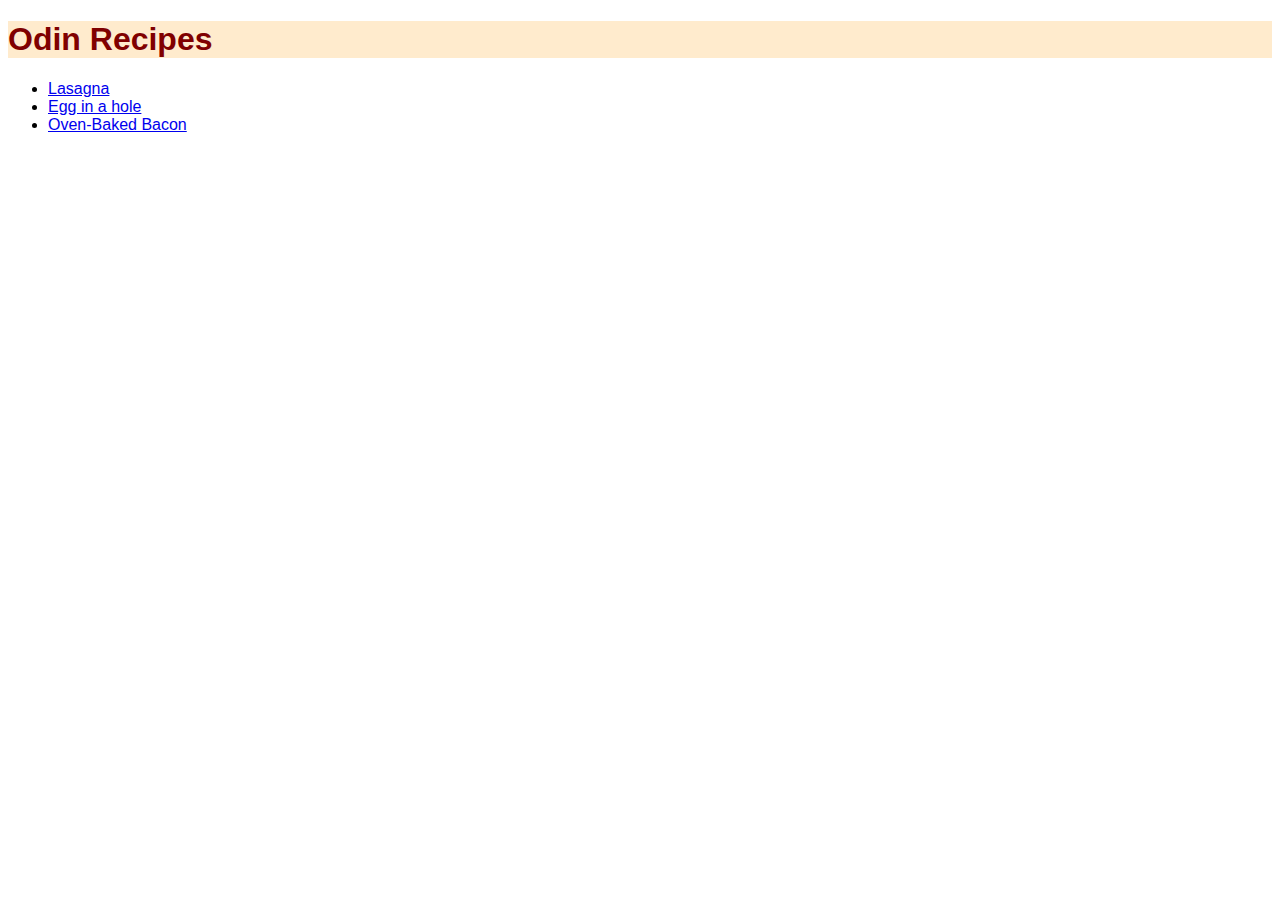
<file: index.html>
<!DOCTYPE html>
<html lang="en">
    <head>
        <meta charset="UTF-8">
        <title>ODIN RECIPES</title>

        <link rel="stylesheet" href="./styles.css">
    </head>
    <body>
        <h1>Odin Recipes</h1>
        <ul>
            <li><a href="./recipes/lasagna.html">Lasagna</a></li>
            <li><a href="./recipes/egg-in-a-hole.html">Egg in a hole</a></li>
            <li><a href="./recipes/oven-baked-bacon.html">Oven-Baked Bacon</a></li>
        </ul>
    </body>
</html>
</file>
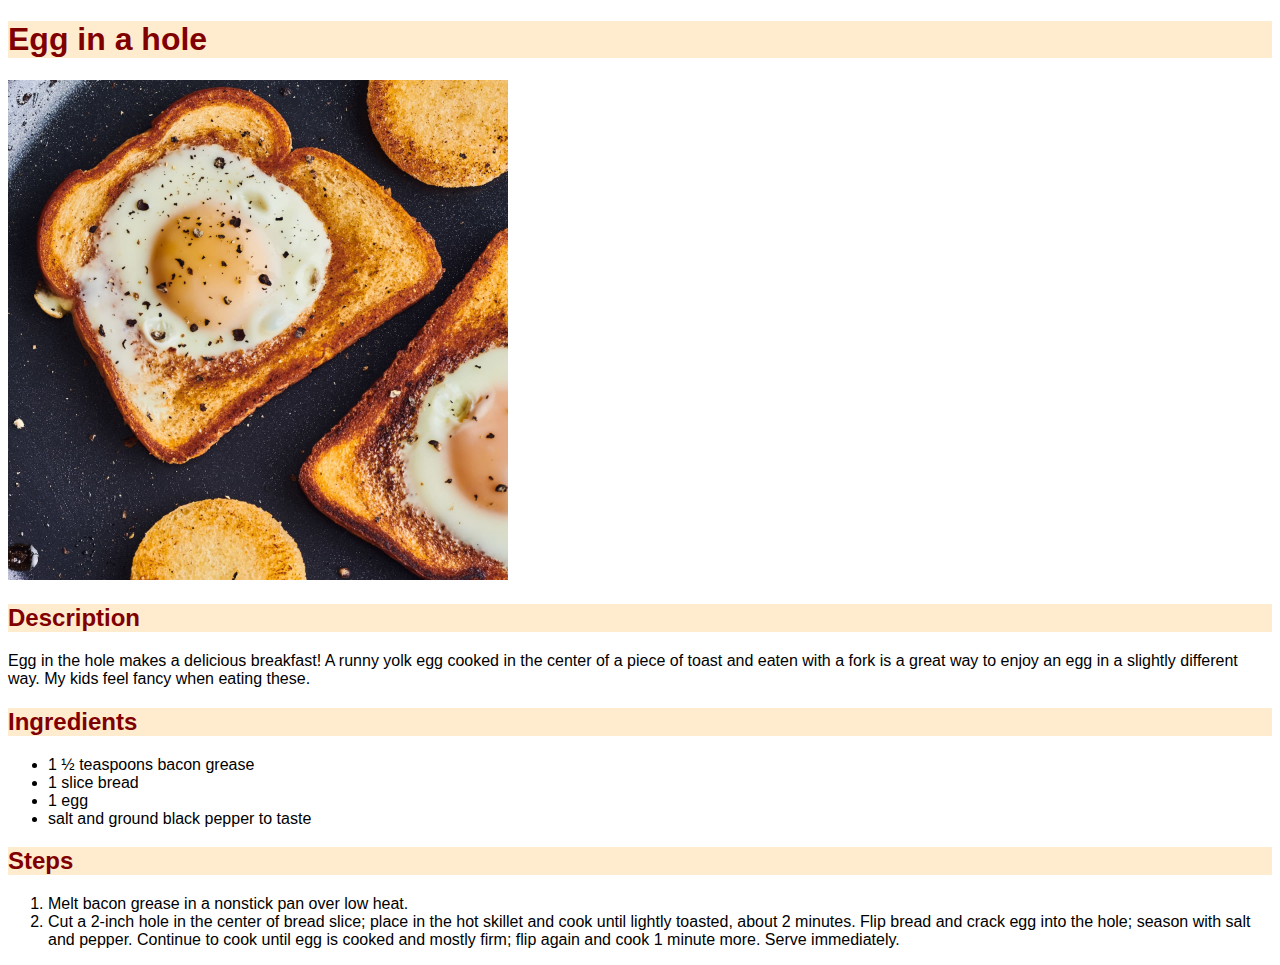
<file: recipes/egg-in-a-hole.html>
<!DOCTYPE html>
<html lang="en">
    <head>
        <meta charset="UTF-8">
        <title>EGG IN A HOLE</title>

        <link rel="stylesheet" href="../styles.css">
    </head>
    <body>
        <h1>Egg in a hole</h1>
        <img src="./egg-in-a-hole.jpeg" alt="tasty egg in a hole">
        <h2>Description</h2>
        <p>Egg in the hole makes a delicious breakfast! A runny yolk egg cooked in the center of a piece of toast and eaten with a fork is a great way to enjoy an egg in a slightly different way. My kids feel fancy when eating these.</p>
        <h2>Ingredients</h2>
        <ul>
            <li>1 ½ teaspoons bacon grease</li>
            <li>1 slice bread</li>
            <li>1 egg</li>
            <li>salt and ground black pepper to taste</li>
        </ul>
        <h2>Steps</h2>
        <ol>
            <li>Melt bacon grease in a nonstick pan over low heat.</li>
            <li>Cut a 2-inch hole in the center of bread slice; place in the hot skillet and cook until lightly toasted, about 2 minutes. Flip bread and crack egg into the hole; season with salt and pepper. Continue to cook until egg is cooked and mostly firm; flip again and cook 1 minute more. Serve immediately.</li>
        </ol>
    </body>
</html>
</file>
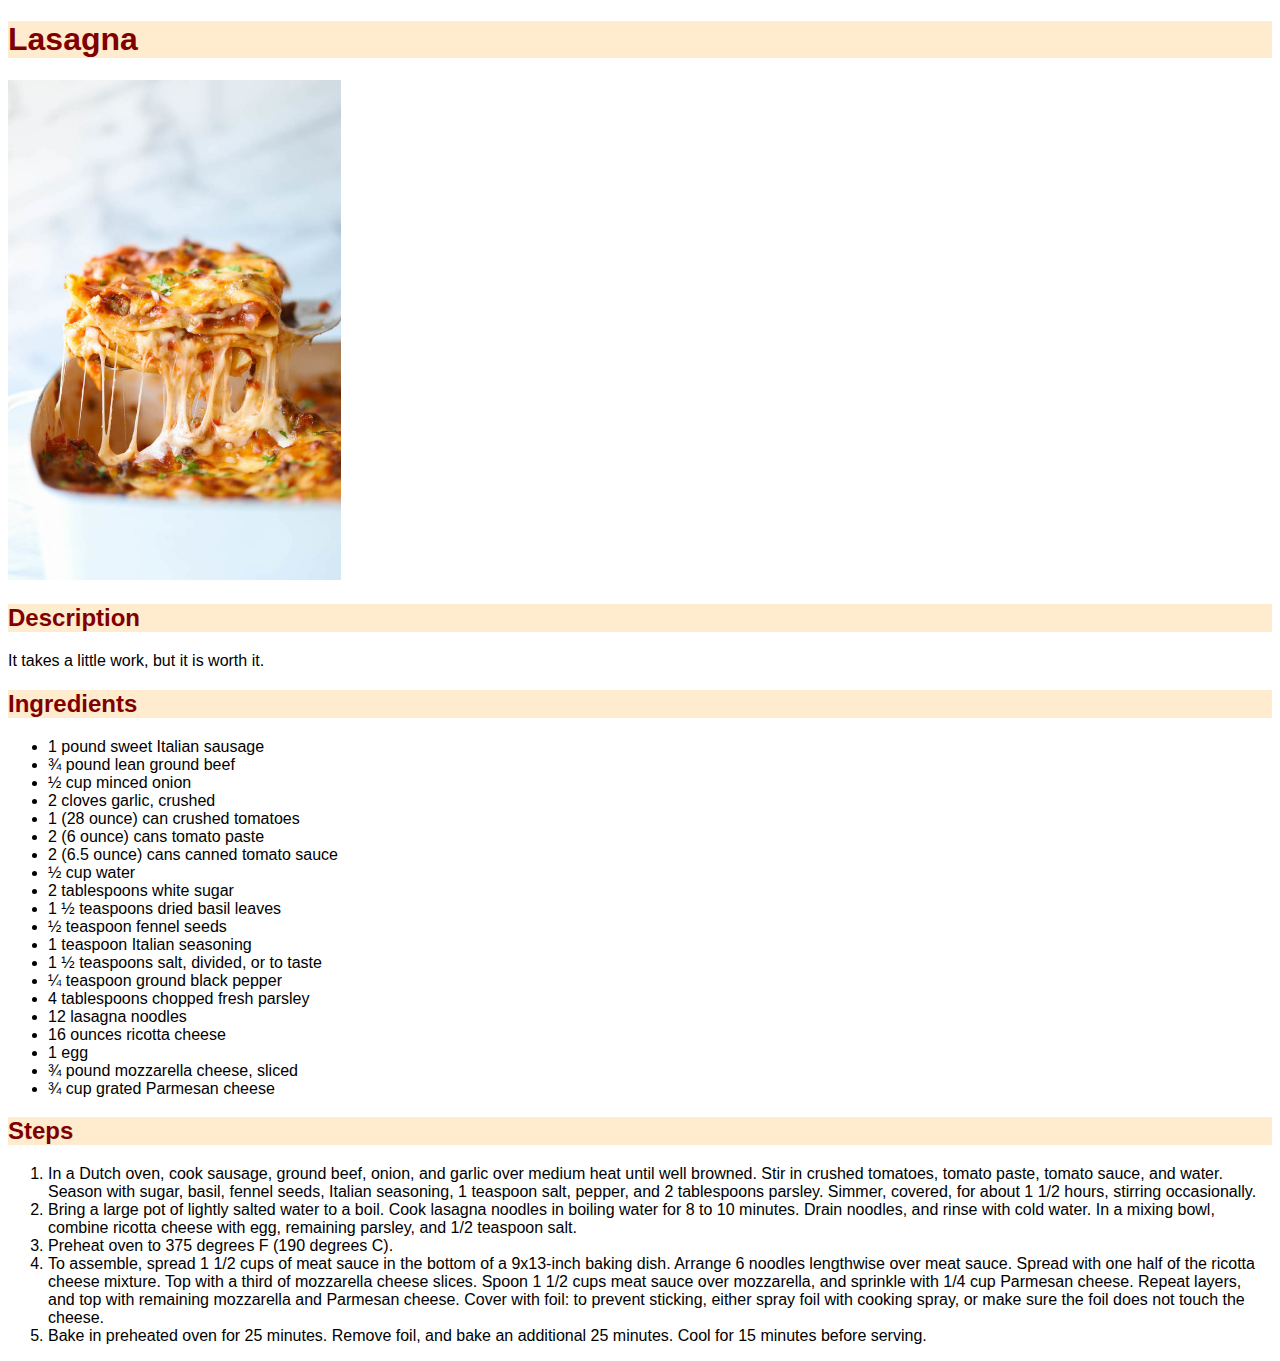
<file: recipes/lasagna.html>
<!DOCTYPE html>
<html lang="en">
    <head>
        <meta charset="UTF-8">
        <title>LASAGNA</title>

        <link rel="stylesheet" href="../styles.css">
    </head>
    <body>
        <h1>Lasagna</h1>
        <img src="./lasagna.jpg" alt="tasty lasagna">
        <h2>Description</h2>
        <p>It takes a little work, but it is worth it.</p>
        <h2>Ingredients</h2>
        <ul>
            <li>1 pound sweet Italian sausage</li>
            <li>¾ pound lean ground beef</li>
            <li>½ cup minced onion</li>
            <li>2 cloves garlic, crushed</li>
            <li>1 (28 ounce) can crushed tomatoes</li>
            <li>2 (6 ounce) cans tomato paste</li>
            <li>2 (6.5 ounce) cans canned tomato sauce</li>
            <li>½ cup water</li>
            <li>2 tablespoons white sugar</li>
            <li>1 ½ teaspoons dried basil leaves</li>
            <li>½ teaspoon fennel seeds</li>
            <li>1 teaspoon Italian seasoning</li>
            <li>1 ½ teaspoons salt, divided, or to taste</li>
            <li>¼ teaspoon ground black pepper</li>
            <li>4 tablespoons chopped fresh parsley</li>
            <li>12 lasagna noodles</li>
            <li>16 ounces ricotta cheese</li>
            <li>1 egg</li>
            <li>¾ pound mozzarella cheese, sliced</li>
            <li>¾ cup grated Parmesan cheese</li>
        </ul>
        <h2>Steps</h2>
        <ol>
            <li>In a Dutch oven, cook sausage, ground beef, onion, and garlic over medium heat until well browned. Stir in crushed tomatoes, tomato paste, tomato sauce, and water. Season with sugar, basil, fennel seeds, Italian seasoning, 1 teaspoon salt, pepper, and 2 tablespoons parsley. Simmer, covered, for about 1 1/2 hours, stirring occasionally.</li>
            <li>Bring a large pot of lightly salted water to a boil. Cook lasagna noodles in boiling water for 8 to 10 minutes. Drain noodles, and rinse with cold water. In a mixing bowl, combine ricotta cheese with egg, remaining parsley, and 1/2 teaspoon salt.</li>
            <li>Preheat oven to 375 degrees F (190 degrees C).</li>
            <li>To assemble, spread 1 1/2 cups of meat sauce in the bottom of a 9x13-inch baking dish. Arrange 6 noodles lengthwise over meat sauce. Spread with one half of the ricotta cheese mixture. Top with a third of mozzarella cheese slices. Spoon 1 1/2 cups meat sauce over mozzarella, and sprinkle with 1/4 cup Parmesan cheese. Repeat layers, and top with remaining mozzarella and Parmesan cheese. Cover with foil: to prevent sticking, either spray foil with cooking spray, or make sure the foil does not touch the cheese.</li>
            <li>Bake in preheated oven for 25 minutes. Remove foil, and bake an additional 25 minutes. Cool for 15 minutes before serving.</li>
        </ol>
    </body>
</html>
</file>
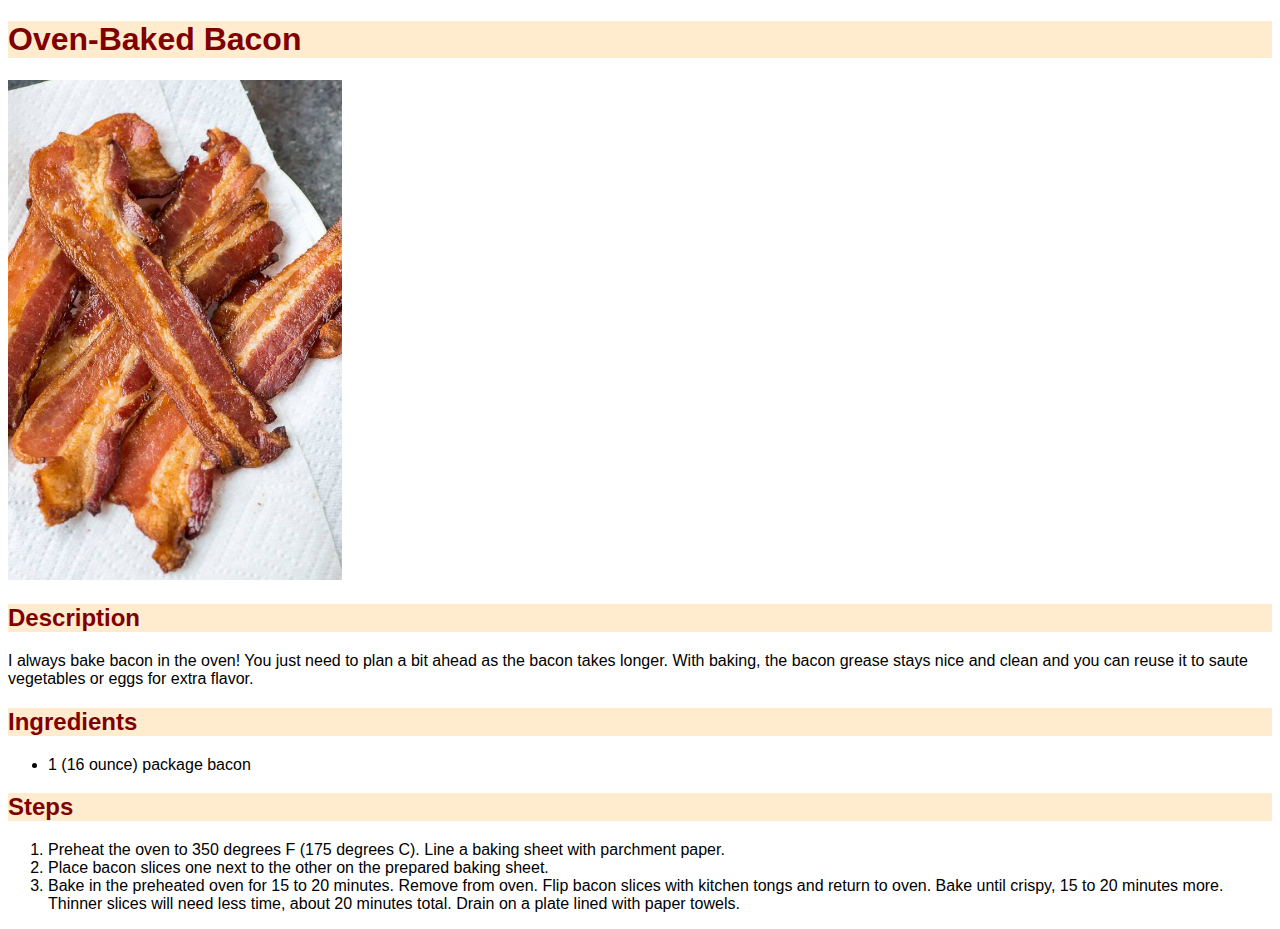
<file: recipes/oven-baked-bacon.html>
<!DOCTYPE html>
<html lang="en">
    <head>
        <meta charset="UTF-8">
        <title>OVEN-BAKED BACON</title>

        <link rel="stylesheet" href="../styles.css">
    </head>
    <body>
        <h1>Oven-Baked Bacon</h1>
        <img src="./oven-baked-bacon.jpg" alt="tasty oven baked bacon">
        <h2>Description</h2>
        <p>I always bake bacon in the oven! You just need to plan a bit ahead as the bacon takes longer. With baking, the bacon grease stays nice and clean and you can reuse it to saute vegetables or eggs for extra flavor.</p>
        <h2>Ingredients</h2>
        <ul>
            <li>1 (16 ounce) package bacon</li>
        </ul>
        <h2>Steps</h2>
        <ol>
            <li>Preheat the oven to 350 degrees F (175 degrees C). Line a baking sheet with parchment paper.</li>
            <li>Place bacon slices one next to the other on the prepared baking sheet.</li>
            <li>Bake in the preheated oven for 15 to 20 minutes. Remove from oven. Flip bacon slices with kitchen tongs and return to oven. Bake until crispy, 15 to 20 minutes more. Thinner slices will need less time, about 20 minutes total. Drain on a plate lined with paper towels.</li>
        </ol>
    </body>
</html>
</file>
<file: styles.css>
img {
    width: auto;
    height: 500px;
}

h1, h2, li, p {
    font-family: "Helvetica", sans-serif;
}

h1, h2 {
    font-weight: bold;
    color: maroon;
    background-color: blanchedalmond;
}
</file>
